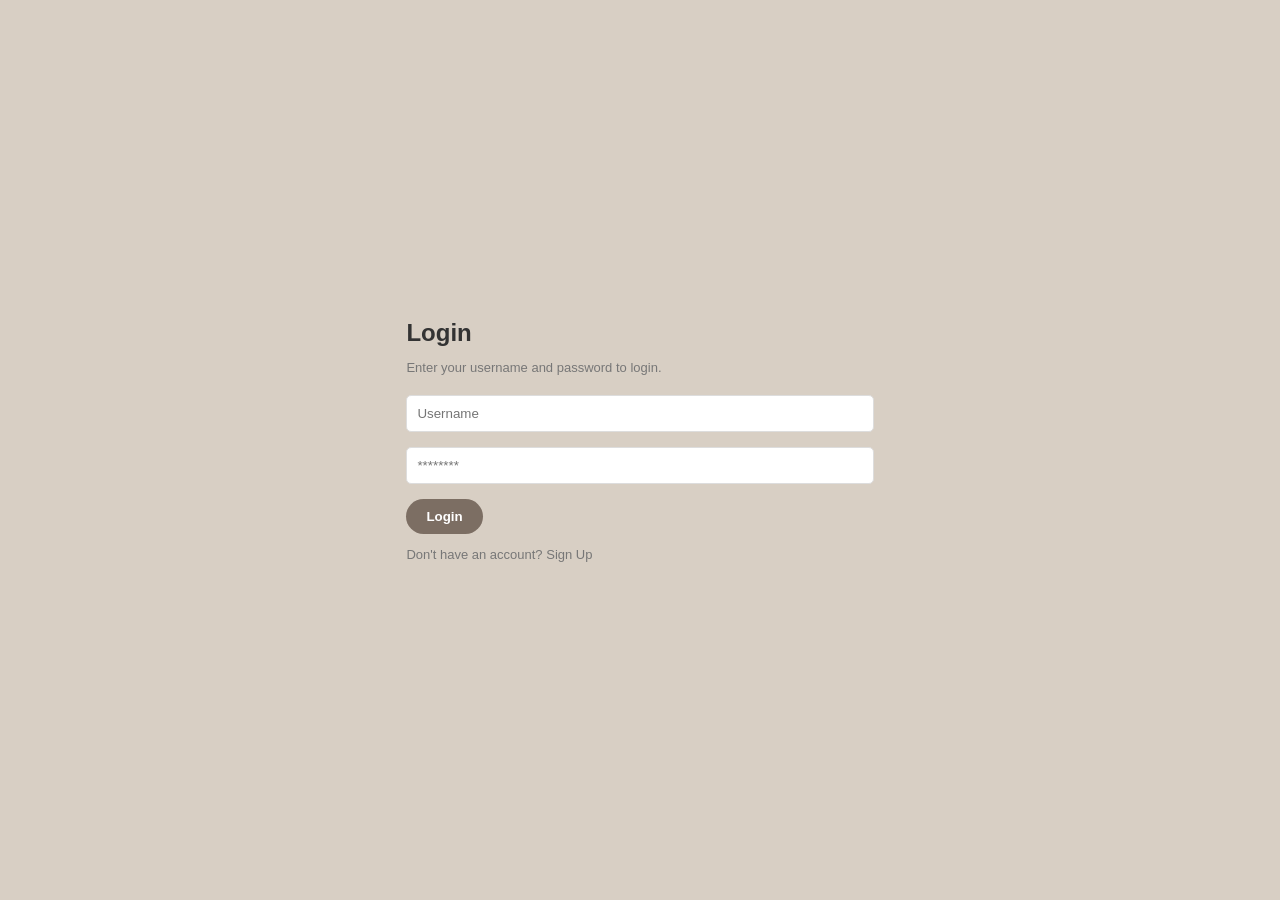
<file: index.html>
<!DOCTYPE html>
<html lang="en">
<head>
    
    <meta name="viewport" content="width=device-width, initial-scale=1.0">
    <title>Username Login</title>
    <link rel="stylesheet" href="login.css">
</head>
<body>
    <div class="container">
        <div class="form-box" id="loginBox">
            <h2>Login</h2>
            <p>Enter your username and password to login.</p>
            <input type="text" id="loginUser" placeholder="Username">
            <input type="password" id="loginPassword" placeholder="********">
            <button onclick="login()">Login</button>
            <p>Don't have an account? <span onclick="toggleForm()">Sign Up</span></p>
        </div>

        <div class="form-box" id="signupBox" style="display: none;">
            <h2>Create Account</h2>
            <p>Choose a unique username and password.</p>
            <input type="text" id="newFullname" placeholder="Full Name">
            <input type="text" id="newUser" placeholder="Choose Username">
            <input type="password" id="newPassword" placeholder="Password">
            <input type="password" id="confirmPassword" placeholder="Confirm Password">
            <button onclick="signup()">Sign Up</button>
            <p>Already have an account? <span onclick="toggleForm()">Login</span></p>
        </div>
    </div>
    <script src="login.js"></script>
</body>
</html>
</file>
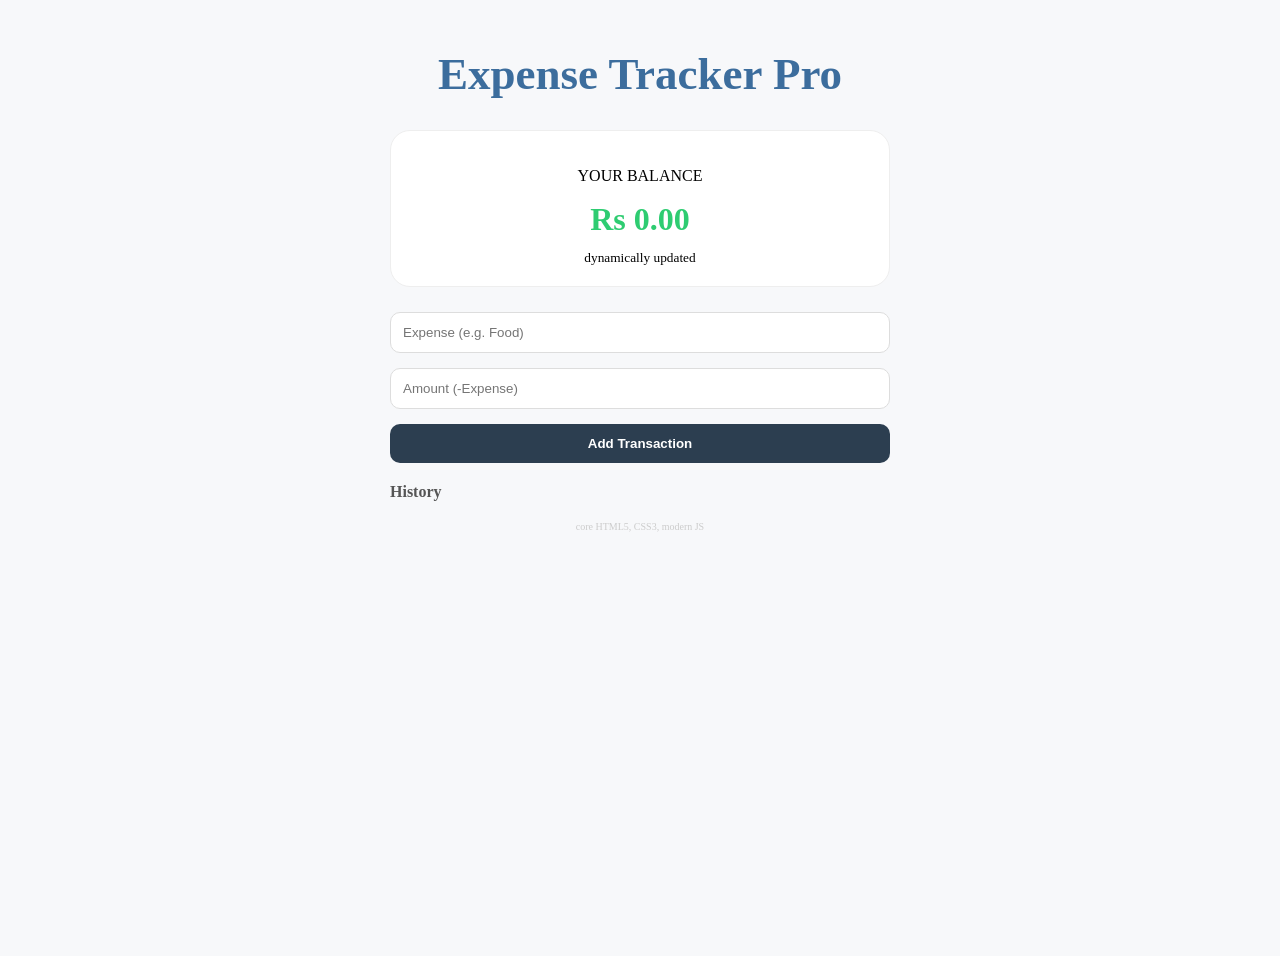
<file: dashboard.html>
<!DOCTYPE html>
<html lang="en">
<head>
    
    <meta name="viewport" content="width=device-width, initial-scale=1.0">
    <title>Expense Tracker Pro</title>
    <link rel="stylesheet" href="style.css">
</head>
<body>
    <h1 class="main-title">Expense Tracker Pro</h1>
   <div class="main-container">
        <div class="balance-card">
            <p>YOUR BALANCE</p>
            <h1 id="balance">Rs 0.00</h1>
            <small>dynamically updated</small>
        </div>

        <div class="input-form">
            <input type="text" id="text" placeholder="Expense (e.g. Food)">
            <input type="number" id="amount" placeholder="Amount (-Expense)">
            <button class="add-btn" id="add-transaction">Add Transaction</button>
        </div>

        <h3>History</h3>
        <div class="list-container" id="list">
            </div>

        <p class="footer-text">core HTML5, CSS3, modern JS </p>
    </div>
    
    <script src="script.js"></script>
</body>
</html>
</file>
<file: login.css>
body {
    background-color: #d8cfc4;
    font-family: 'Segoe UI', Tahoma, Geneva, Verdana, sans-serif;
    display: flex;
    justify-content: center;
    align-items: center;
    height: 100vh;
    margin: 0;
}

.main-container {
    background: white;
    padding: 30px;
    border-radius: 12px;
    box-shadow: 0 10px 25px rgba(0,0,0,0.1);
    width: 320px;
    text-align: left;
}

h2 { margin: 0 0 10px 0; font-size: 24px; color: #333; }
p { font-size: 13px; color: #777; margin-bottom: 20px; }

input {
    width: 100%;
    padding: 10px;
    margin-bottom: 15px;
    border: 1px solid #ddd;
    border-radius: 5px;
    box-sizing: border-box; /* padding box kulla irukka */
}

button {
    background-color: #7c6e63;
    color: white;
    border: none;
    padding: 10px 20px;
    border-radius: 20px;
    cursor: pointer;
    font-weight: bold;
}
</file>
<file: style.css>
{
    margin: 0;
    padding: 0;
    box-sizing: border-box;
    font-family: 'Poppins', sans-serif;
}

body {
    background-color: #f7f8fa;
    min-height: 100vh;
    padding: 20px;
}

.container {
    width: 100%;
    max-width: 400px;
    background: #fff;
    border-radius: 25px;
    padding: 25px;
    box-shadow: 0 15px 35px rgba(0,0,0,0.05);
}

.header {
    display: flex;
    justify-content: space-between;
    align-items: center;
    margin-bottom: 20px;
}

.balance-card {
    background: #fff;
    border: 1px solid #eee;
    border-radius: 20px;
    padding: 20px;
    text-align: center;
    margin-bottom: 25px;
}

.balance-card h1 {
    color: #2ecc71;
    font-size: 32px;
    margin: 10px 0;
}

.input-form {
    display: flex;
    flex-direction: column;
    gap: 15px;
    width: 100%;
    max-width: 400%;
    margin: 20px auto;
}

input {
    width: 100%;
    padding: 12px;
    border: 1px solid #ddd;
    border-radius: 10px;
    box-sizing: border-box;
}

.add-btn {
    padding: 12px;
    background-color: #2c3e50;
    color: white;
    border: none;
    border-radius: 10px;
    cursor: pointer;
    font-weight: bold;
}

.add-btn:active { transform: scale(0.98); }

h3 { margin-bottom: 15px; font-size: 16px; color: #555; }

.item {
    display: flex;
    justify-content: space-between;
    align-items: center;
    padding: 12px;
    background: #fff;
    border: 1px solid #f1f1f1;
    border-radius: 12px;
    margin-bottom: 8px;
}

.icon-text { display: flex; align-items: center; gap: 10px; }

.status-icon {
    width: 24px; height: 24px; border-radius: 6px;
    display: flex; align-items: center; justify-content: center;
    color: white; font-size: 12px;
}

.green { background-color: #2ecc71; }
.red { background-color: #e74c3c; }
.green-text { color: #2ecc71; font-weight: bold; }
.red-text { color: #e74c3c; font-weight: bold; }

.footer-text { text-align: center; font-size: 10px; color: #ccc; margin-top: 20px;
 }
 .main-container{
    max-width: 500px;
    margin: 0 auto;
    padding: 20px;
 }
 
 .main-title{
    text-align: center;
    color: #3c6d9d;
    margin-top: 20px;
    margin-bottom: 10px;
    font-size: 45px;
    font-weight: bold;
 }
</file>
